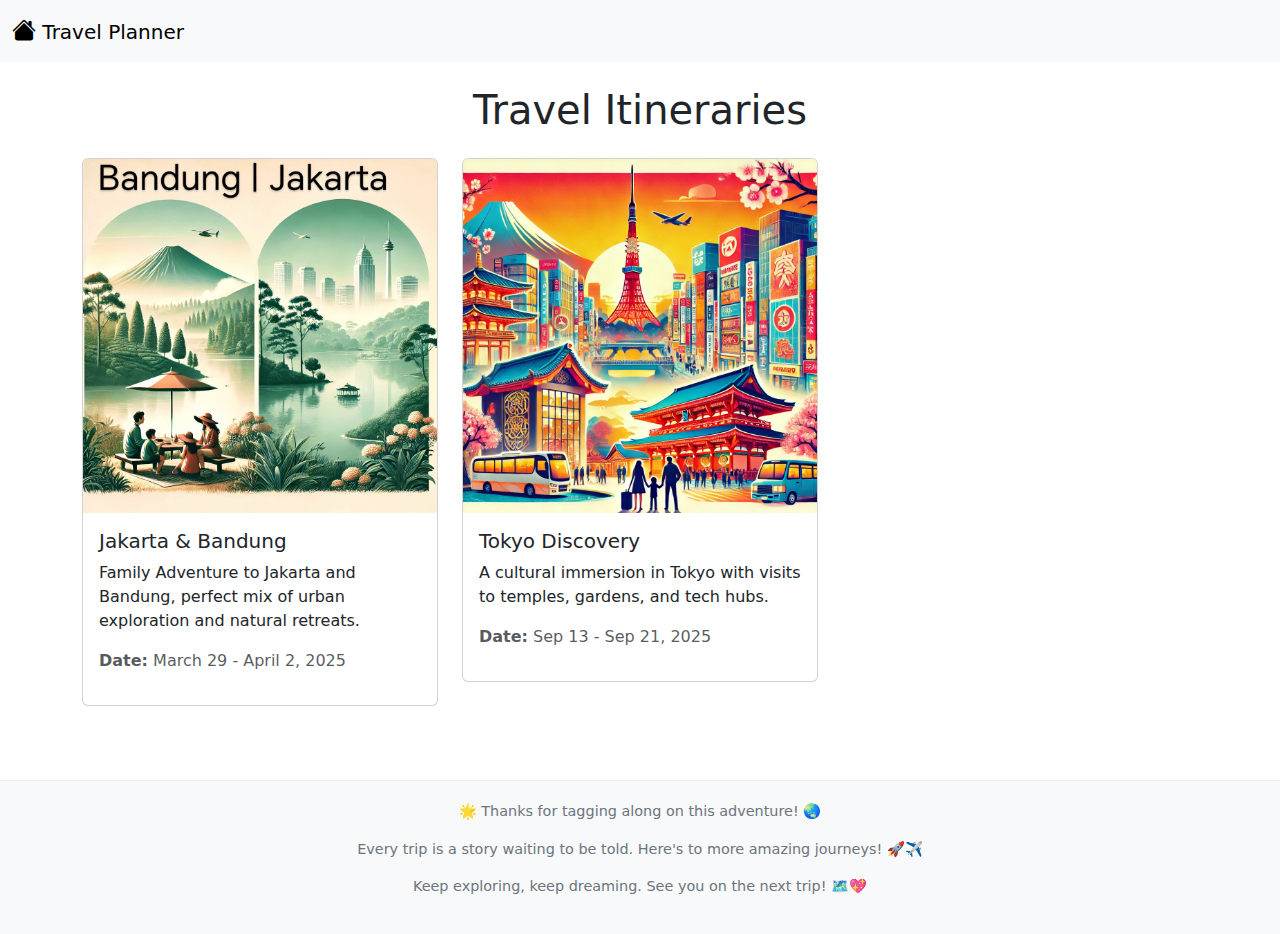
<file: index.html>
<!DOCTYPE html>
<html lang="en">

<head>
    <meta charset="UTF-8">
    <meta name="viewport" content="width=device-width, initial-scale=1.0">
    <title>Travel Itineraries</title>
    <!-- Bootstrap CSS -->
    <link href="https://cdn.jsdelivr.net/npm/bootstrap@5.3.0/dist/css/bootstrap.min.css" rel="stylesheet">
    <!-- Bootstrap Icons -->
    <link href="https://cdn.jsdelivr.net/npm/bootstrap-icons/font/bootstrap-icons.css" rel="stylesheet">

    <style>
        .navbar a {
            color: black !important;
        }

        .card-link {
            text-decoration: none;
            color: inherit;
        }

        .card-link:hover {
            color: inherit;
        }

        .bi-icon {
            font-size: 1.5rem;
            /* Adjust size as needed */
        }


        footer {
            background-color: #f8f9fa;
            padding: 20px 0;
            text-align: center;
            font-size: 0.9rem;
            color: #6c757d;
            margin-top: 50px;
            border-top: 1px solid #e9ecef;
        }

        footer a {
            color: #007bff;
            text-decoration: none;
        }

        footer a:hover {
            color: #0056b3;
            text-decoration: underline;
        }
    </style>
</head>

<body>
    <nav class="navbar navbar-expand-lg navbar-light bg-light">
        <div class="container-fluid">
            <a class="navbar-brand" href="#">
                <i class="bi bi-house-fill bi-icon"></i>
                Travel Planner
            </a>
        </div>
    </nav>

    <div class="container mt-4">
        <h1 class="text-center mb-4">Travel Itineraries</h1>
        <div class="row">
            <!-- Card for Itinerary 1 -->
            <div class="col-md-4 mb-4">
                <a href="jakarta-bandung.html" class="card-link">
                    <div class="card">
                        <img src="https://rouentan18.github.io/images/jakarta-bandung.jpg" class="card-img-top"
                            alt="Jakarta & Bandung">
                        <div class="card-body">
                            <h5 class="card-title">Jakarta & Bandung</h5>
                            <p class="card-text">Family Adventure to Jakarta and Bandung, perfect mix of urban
                                exploration and natural retreats.</p>
                            <p class="text-muted"><strong>Date:</strong> March 29 - April 2, 2025</p>
                        </div>
                    </div>
                </a>
            </div>

            <!-- Card for Itinerary 2 -->
            <!-- <div class="col-md-4 mb-4">
                <a href="paris.html" class="card-link">
                    <div class="card">
                        <img src="https://via.placeholder.com/350x200" class="card-img-top" alt="Paris Adventure">
                        <div class="card-body">
                            <h5 class="card-title">Japan Tokyo</h5>
                            <p class="card-text">Explore the Eiffel Tower, Louvre Museum, and the charming streets of Paris.</p>
                            <p class="text-muted"><strong>Date:</strong> March 10 - March 20, 2025</p>
                        </div>
                    </div>
                </a>
            </div> -->

            <!-- Card for Itinerary 3 -->
            <div class="col-md-4 mb-4">
                <a href="tokyo.html" class="card-link">
                    <div class="card">
                        <img src="https://rouentan18.github.io/images/tokyo.webp" class="card-img-top"
                            alt="Tokyo Discovery">
                        <div class="card-body">
                            <h5 class="card-title">Tokyo Discovery</h5>
                            <p class="card-text">A cultural immersion in Tokyo with visits to temples, gardens, and tech
                                hubs.</p>
                            <p class="text-muted"><strong>Date:</strong> Sep 13 - Sep 21, 2025</p>
                        </div>
                    </div>
                </a>
            </div>
        </div>
    </div>
    <footer>
        <div class="container">
            <p>🌟 Thanks for tagging along on this adventure! 🌏</p>
            <p>Every trip is a story waiting to be told. Here's to more amazing journeys! 🚀✈️</p>
            <p>Keep exploring, keep dreaming. See you on the next trip! 🗺️💖</p>
        </div>
    </footer>

    <!-- Bootstrap JS Bundle -->
    <script src="https://cdn.jsdelivr.net/npm/bootstrap@5.3.0/dist/js/bootstrap.bundle.min.js"></script>
</body>

</html>
</file>
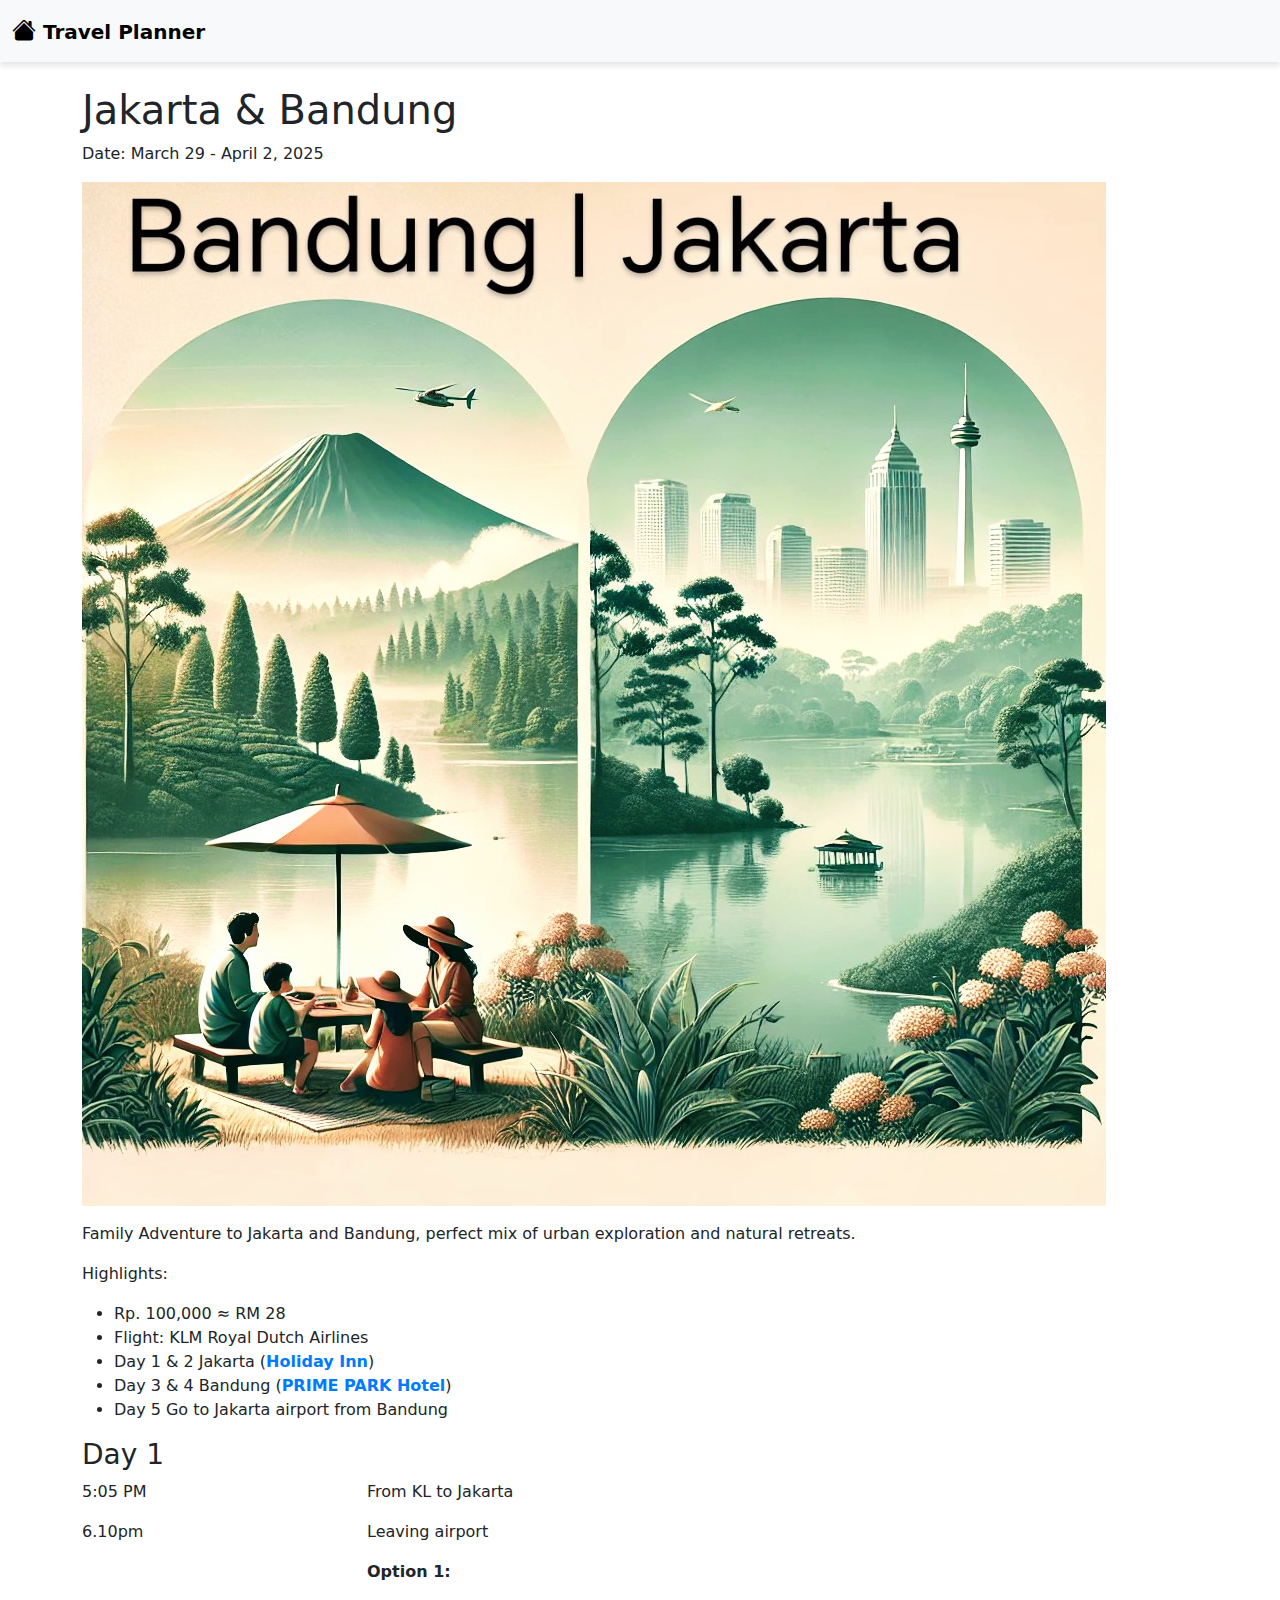
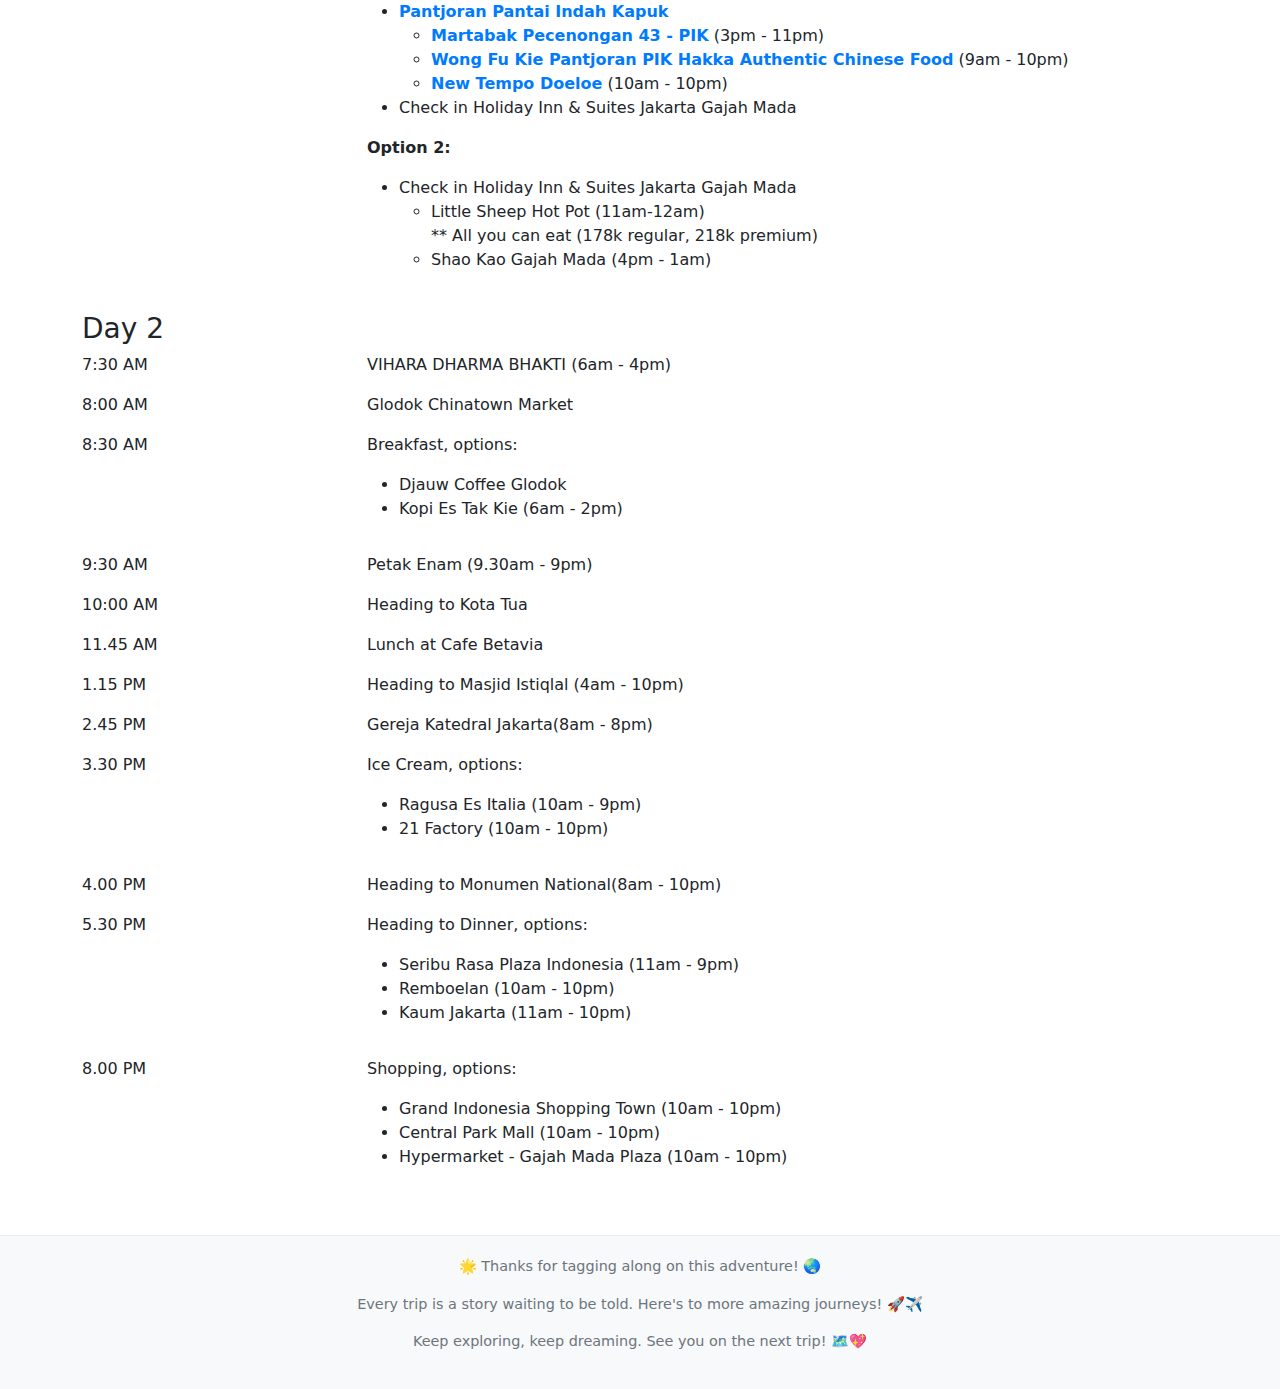
<file: jakarta-bandung.html>
<!DOCTYPE html>
<html lang="en">

<head>
  <meta charset="UTF-8">
  <meta name="viewport" content="width=device-width, initial-scale=1.0">
  <meta name="description"
    content="Explore the perfect mix of urban exploration and natural retreats with a family trip to Jakarta and Bandung.">
  <meta name="keywords" content="Jakarta travel, Bandung trip, Family itinerary, Indonesia adventure">
  <title>Jakarta & Bandung Family Trip</title>
  <!-- Bootstrap CSS -->
  <link href="https://cdn.jsdelivr.net/npm/bootstrap@5.3.0/dist/css/bootstrap.min.css" rel="stylesheet">
  <!-- Bootstrap Icons -->
  <link href="https://cdn.jsdelivr.net/npm/bootstrap-icons/font/bootstrap-icons.css" rel="stylesheet">

  <style>
    /* Custom Styles */
    .navbar {
      box-shadow: 0 4px 6px rgba(0, 0, 0, 0.1);
    }

    .bi-icon {
      font-size: 1.5rem;
    }

    .navbar a {
      color: black !important;
    }

    a {
      text-decoration: none;
      color: #007bff;
      font-weight: bold;
      transition: color 0.3s ease, border-bottom 0.3s ease;
    }

    a:hover {
      color: #0056b3;
      border-bottom: 2px solid #0056b3;
    }

    a:visited {
      color: #6c757d;
    }

    footer {
      background-color: #f8f9fa;
      padding: 20px 0;
      text-align: center;
      font-size: 0.9rem;
      color: #6c757d;
      margin-top: 50px;
      border-top: 1px solid #e9ecef;
    }

    footer a {
      color: #007bff;
      text-decoration: none;
    }

    footer a:hover {
      color: #0056b3;
      text-decoration: underline;
    }

    /* Back to Top Button Styles */
    #back-to-top {
      position: fixed;
      bottom: 20px;
      right: 20px;
      width: 50px;
      height: 50px;
      border-radius: 50%;
      background-color: rgba(0, 0, 0, 0.6);
      color: white;
      font-size: 1.5rem;
      text-align: center;
      line-height: 50px;
      cursor: pointer;
      box-shadow: 0 4px 8px rgba(0, 0, 0, 0.3);
      opacity: 0;
      transition: opacity 0.3s, transform 0.3s ease-in-out;
    }

    #back-to-top:hover {
      background-color: rgba(0, 0, 0, 0.8);
      transform: scale(1.1);
    }

    #back-to-top.show {
      opacity: .5;
    }
  </style>
</head>

<body>
  <nav class="navbar navbar-expand-lg navbar-light bg-light">
    <div class="container-fluid">

      <a class="navbar-brand" href="index.html">
        <i class="bi bi-house-fill bi-icon"></i>
        Travel Planner
      </a>
    </div>
  </nav>

  <div class="container mt-4">
    <h1>Jakarta & Bandung</h1>
    <p>Date: March 29 - April 2, 2025</p>
    <img src="https://rouentan18.github.io/images/jakarta-bandung.jpg" class="img-fluid mb-3"
      alt="A scenic view representing Jakarta and Bandung trip">
    <p>Family Adventure to Jakarta and Bandung, perfect mix of urban exploration and natural retreats.</p>
    <p>Highlights:</p>
    <ul>
      <li>Rp. 100,000 &asymp; RM 28 </li>
      <li>Flight: KLM Royal Dutch Airlines</li>
      <li>Day 1 & 2 Jakarta (<a href="https://shorturl.at/Cjbo5" target="_blank" rel="noopener noreferrer">Holiday
          Inn</a>)</li>
      <li>Day 3 & 4 Bandung (<a href="https://shorturl.at/2Oiw8" target="_blank" rel="noopener noreferrer">PRIME PARK
          Hotel</a>)</li>
      <li>Day 5 Go to Jakarta airport from Bandung</li>
    </ul>

    <h3>Day 1</h3>
    <div class="row row-cols-sm-2 mb-3">
      <div class="col-sm-3">5:05 PM</div>
      <div class="col-sm-9">From KL to Jakarta</div>
    </div>


    <div class="row row-cols-sm-2 mb-3">
      <div class="col-sm-3">
        6.10pm
      </div>
      <div class="col-sm-9">
        <p>Leaving airport</p>
        <p><b>Option 1:</b></p>
        <ul>
          <li>
            <a href="#" data-bs-toggle="modal" data-bs-target="#modal-pantjoran">Pantjoran Pantai Indah Kapuk</a>
            <ul>
              <li><a href="#" data-bs-toggle="modal" data-bs-target="#modal-martabak">Martabak Pecenongan 43 - PIK</a>
                (3pm -
                11pm)</li>
              <li><a href="#" data-bs-toggle="modal" data-bs-target="#modal-wong-fu-kie">Wong Fu Kie Pantjoran PIK Hakka
                  Authentic
                  Chinese Food</a>
                (9am - 10pm)</li>
              <li><a href="#" data-bs-toggle="modal" data-bs-target="#modal-new-tempo-doeloe">New Tempo Doeloe</a> (10am
                - 10pm)</li>
            </ul>

          </li>
          <li>
            Check in Holiday Inn & Suites Jakarta Gajah Mada
          </li>
        </ul>
        <p><b>Option 2:</b></p>
        <ul>
          <li>
            Check in Holiday Inn & Suites Jakarta Gajah Mada
            <ul>
              <li>
                Little Sheep Hot Pot (11am-12am)<br>
                ** All you can eat (178k regular, 218k premium)
              </li>
              <li>
                Shao Kao Gajah Mada (4pm - 1am)
              </li>
            </ul>
          </li>
        </ul>
      </div>
    </div>
  </div>
  <div id="modal-pantjoran" class="modal fade" tabindex="-1" aria-labelledby="modalLabelPantjoran" aria-hidden="true">
    <div class="modal-dialog">
      <div class="modal-content">
        <div class="modal-header">
          <h5 class="modal-title" id="modalLabelPantjoran">Pantjoran Pantai Indah Kapuk</h5>
          <button type="button" class="btn-close" data-bs-dismiss="modal" aria-label="Close"></button>
        </div>
        <div class="modal-body">
          <p><b>Pantjoran Pantai Indah Kapuk</b> (commonly known as Pantjoran PIK) is a popular dining and leisure area
            located in the Pantai Indah Kapuk (PIK) region of Jakarta, Indonesia. This destination combines traditional
            and modern styles, offering a mix of culinary delights, shopping, and cultural experiences. The design of
            Pantjoran PIK is inspired by Chinese and Indonesian traditional cultures, particularly drawing on the name
            "Pantjoran," which refers to a historic Chinese community in Jakarta during the Dutch colonial period.
          </p>
          <img src="https://rouentan18.github.io/images/pantjoran-pik.jpg" class="img-fluid mb-3"
            alt="Image of Pantjoran Pantai Indah Kapuk PIK">
        </div>
      </div>
    </div>
  </div>
  <div id="modal-martabak" class="modal fade" tabindex="-1" aria-labelledby="modalLabelMartabak" aria-hidden="true">
    <div class="modal-dialog">
      <div class="modal-content">
        <div class="modal-header">
          <h5 class="modal-title" id="modalLabelMartabak">Martabak Pecenongan 43 - PIK</h5>
          <button type="button" class="btn-close" data-bs-dismiss="modal" aria-label="Close"></button>
        </div>
        <div class="modal-body">
          <p>
            <b>Martabak Pecenongan 43 - PIK</b> is one of Jakarta's most famous Martabak brands, with a history of over
            40 years.
          </p>
          <p>
            Price for small size: Rp. 100,000 - 130,000
          </p>
          <p><b>Recommended flavors:</b></p>
          <ol>
            <li><b>Martabak Manis Coklat Keju:</b> A classic combination of chocolate and cheese.</li>
            <li><b>Nutella + Banana:</b> Rich hazelnut spread paired with banana, perfectly sweet and not overwhelming.
            </li>
            <li><b>Green Tea Cheese:</b> An innovative blend of matcha and cheese.</li>
          </ol>

          <p>Website:
            <a href="https://www.pecenongan43.com/" target="_blank" rel="noopener noreferrer">www.pecenongan43.com</a>
          </p>
          <img src="https://rouentan18.github.io/images/martabak-pecenongan-43.jpg" class="img-fluid mb-3"
            alt="Image of Martabak Pecenongan 43">
        </div>
      </div>
    </div>
  </div>
  <div id="modal-wong-fu-kie" class="modal fade" tabindex="-1" aria-labelledby="modalLabel-wong-fu-kie"
    aria-hidden="true">
    <div class="modal-dialog">
      <div class="modal-content">
        <div class="modal-header">
          <h5 class="modal-title" id="modalLabel-wong-fu-kie">Wong Fu Kie Pantjoran PIK Hakka Authentic Chinese Food
          </h5>
          <button type="button" class="btn-close" data-bs-dismiss="modal" aria-label="Close"></button>
        </div>
        <div class="modal-body">
          <p>
            <b>Wong Fu Kie Pantjoran PIK Hakka Authentic Chinese Food</b> is a renowned restaurant located in Pantjoran
            PIK, Jakarta. Established in 1925, this restaurant originally started in the old town area of Jakarta,
            Glodok.
          </p>
          <p>
            Average cost per person: Rp. 100,000 - Rp. 200,000
          </p>
          <p><b>Signature Dishes:</b></p>
          <ol>
            <li><b>Ayam Garam (Salted Chicken):</b> Tender and savory with a delicate balance of saltiness.</li>
            <li><b>Mie Goreng Hakka (Hakka Fried Noodles):</b> Rich, stir-fried flavors in every bite.</li>
            <li><b>Lumpia Goreng (Fried Spring Rolls):</b> Crispy rolls filled with fresh, flavorful ingredients.</li>
            <li><b>Mun Tahu (Braised Tofu):</b> A comforting dish with soft tofu and a hearty sauce.</li>
            <li><b>Mun Kiaw Mien:</b> Noodles cooked with fried dumplings, a signature dish of the restaurant.</li>
            <li><b>Lindung Cah Fumak:</b> Crispy lindung fish stir-fried with fumak vegetables, offering a unique and
              delightful taste.</li>
          </ol>

          <p>
            This restaurant offers a rich culinary experience with a history of nearly a century.
          </p>

          <p>Facebook:
            <a href="https://www.facebook.com/wongfukie/" target="_blank"
              rel="noopener noreferrer">www.facebook.com/wongfukie</a>
          </p>
          <img src="https://rouentan18.github.io/images/wong-fu-kie.jpg" class="img-fluid mb-3"
            alt="Image of Wong Fu Kie Pantjoran PIK Hakka Authentic Chinese Food">
        </div>
      </div>
    </div>
  </div>
  <div id="modal-new-tempo-doeloe" class="modal fade" tabindex="-1" aria-labelledby="modalLabel-new-tempo-doeloe"
    aria-hidden="true">
    <div class="modal-dialog">
      <div class="modal-content">
        <div class="modal-header">
          <h5 class="modal-title" id="modalLabel-new-tempo-doeloe">New Tempo Doeloe</h5>
          <button type="button" class="btn-close" data-bs-dismiss="modal" aria-label="Close"></button>
        </div>
        <div class="modal-body">
          <p>
            <b>New Tempo Doeloe</b> specializes in classic Indonesian home-style dishes, preserving traditional cooking
            methods while incorporating modern flavors.
          </p>
          <p>
            Average cost per person: Rp. 100,000 - Rp. 200,000
          </p>
          <p><b>Signature Dishes:</b></p>
          <ol>
            <li><b>Nasi Padang:</b> A complete meal featuring various side dishes like rendang, sayur lodeh, ayam
              goreng, and more.</li>
            <li><b>an Gurame Asam Manis:</b> Crispy fried gurame fish topped with a perfectly balanced sweet and sour
              sauce.</li>
            <li><b>Sate Ayam Madura:</b> Tender chicken skewers grilled to perfection, served with a rich peanut sauce.
            </li>
            <li><b>Tahu Telor:</b> A fluffy fried tofu and egg dish accompanied by a sweet soy-based sauce.</li>
            <li><b>Rendang Sapi:</b> Slow-cooked beef rendang with a deep, savory, and spicy coconut flavor.</li>
            <li><b>Nasi Goreng Kampung:</b> Traditional village-style fried rice, packed with spices and topped with
              crispy anchovies.</li>
          </ol>

          <p><b>Dessert:</b></p>
          <ol>
            <li><b>Es Cendol:</b> A refreshing dessert with green rice flour jelly, coconut milk, and palm sugar syrup.
            </li>
            <li><b>Klepon:</b> Sweet glutinous rice balls filled with palm sugar, coated in grated coconut.</li>
          </ol>

          <p>
            This restaurant offers a rich culinary experience with a history of nearly a century.
          </p>

          <p>Website:
            <a href="https://g.co/kgs/Kp8C7or" target="_blank" rel="noopener noreferrer">Google Review</a>
          </p>
          <img src="https://rouentan18.github.io/images/new-tempo-doeloe.jpg" class="img-fluid mb-3"
            alt="Image of New Tempo Doeloe">
        </div>
      </div>
    </div>
  </div>

  <div class="container mt-4">
    <h3>Day 2</h3>
    <div class="row row-cols-sm-2 mb-3">
      <div class="col-sm-3">7:30 AM</div>
      <div class="col-sm-9">VIHARA DHARMA BHAKTI (6am - 4pm)</div>
    </div>

    <div class="row row-cols-sm-2 mb-3">
      <div class="col-sm-3">8:00 AM</div>
      <div class="col-sm-9">Glodok Chinatown Market</div>
    </div>

    <div class="row row-cols-sm-2 mb-3">
      <div class="col-sm-3">8:30 AM</div>
      <div class="col-sm-9">
        <p>Breakfast, options:</p>
        <ul>
          <li>Djauw Coffee Glodok</li>
          <li>Kopi Es Tak Kie (6am - 2pm)</li>
        </ul>
      </div>
    </div>

    <div class="row row-cols-sm-2 mb-3">
      <div class="col-sm-3">9:30 AM</div>
      <div class="col-sm-9">Petak Enam (9.30am - 9pm)</div>
    </div>

    <div class="row row-cols-sm-2 mb-3">
      <div class="col-sm-3">10:00 AM</div>
      <div class="col-sm-9">Heading to Kota Tua</div>
    </div>

    <div class="row row-cols-sm-2 mb-3">
      <div class="col-sm-3">11.45 AM</div>
      <div class="col-sm-9">Lunch at Cafe Betavia</div>
    </div>

    <div class="row row-cols-sm-2 mb-3">
      <div class="col-sm-3">1.15 PM</div>
      <div class="col-sm-9">Heading to Masjid Istiqlal (4am - 10pm)</div>
    </div>

    <div class="row row-cols-sm-2 mb-3">
      <div class="col-sm-3">2.45 PM</div>
      <div class="col-sm-9">Gereja Katedral Jakarta(8am - 8pm)</div>
    </div>

    <div class="row row-cols-sm-2 mb-3">
      <div class="col-sm-3">3.30 PM</div>
      <div class="col-sm-9">
        <p>Ice Cream, options:</p>
        <ul>
          <li>Ragusa Es Italia (10am - 9pm)</li>
          <li>21 Factory (10am - 10pm)</li>
        </ul>
      </div>
    </div>

    <div class="row row-cols-sm-2 mb-3">
      <div class="col-sm-3">4.00 PM</div>
      <div class="col-sm-9">Heading to Monumen National(8am - 10pm)</div>
    </div>
 
    <div class="row row-cols-sm-2 mb-3">
      <div class="col-sm-3">5.30 PM</div>
      <div class="col-sm-9">
        <p>Heading to Dinner, options:</p>
        <ul>
          <li>Seribu Rasa Plaza Indonesia (11am - 9pm)</li>
          <li>Remboelan (10am - 10pm)</li>
          <li>Kaum Jakarta (11am - 10pm)</li>
        </ul>
      </div>
    </div>

    <div class="row row-cols-sm-2 mb-3">
      <div class="col-sm-3">8.00 PM</div>
      <div class="col-sm-9">
        <p>Shopping, options:</p>
        <ul>
          <li>Grand Indonesia Shopping Town (10am - 10pm)</li>
          <li>Central Park Mall (10am - 10pm)</li>
          <li>Hypermarket - Gajah Mada Plaza (10am - 10pm)</li>
        </ul>
      </div>
    </div>
  </div>
  <!-- Back-to-Top Button -->
  <!-- <button id="back-to-top" title="Back to Top"><i class="bi bi-arrow-up"></i></button> -->
  <!-- Back to Top Button -->
  <div id="back-to-top" title="Back to Top">&uarr;</div>
  <footer>
    <div class="container">
      <p>🌟 Thanks for tagging along on this adventure! 🌏</p>
      <p>Every trip is a story waiting to be told. Here's to more amazing journeys! 🚀✈️</p>
      <p>Keep exploring, keep dreaming. See you on the next trip! 🗺️💖</p>
    </div>
  </footer>

  <!-- Bootstrap JS Bundle -->
  <script src="https://cdn.jsdelivr.net/npm/bootstrap@5.3.0/dist/js/bootstrap.bundle.min.js"></script>
  <script>
    // Show/Hide Back to Top Button
    const backToTopButton = document.getElementById('back-to-top');

    window.addEventListener('scroll', () => {
      if (window.scrollY > 200) {
        backToTopButton.classList.add('show');
      } else {
        backToTopButton.classList.remove('show');
      }
    });

    // Smooth Scroll to Top
    backToTopButton.addEventListener('click', () => {
      window.scrollTo({
        top: 0,
        behavior: 'smooth'
      });
    });
  </script>
</body>

</html>
</file>
